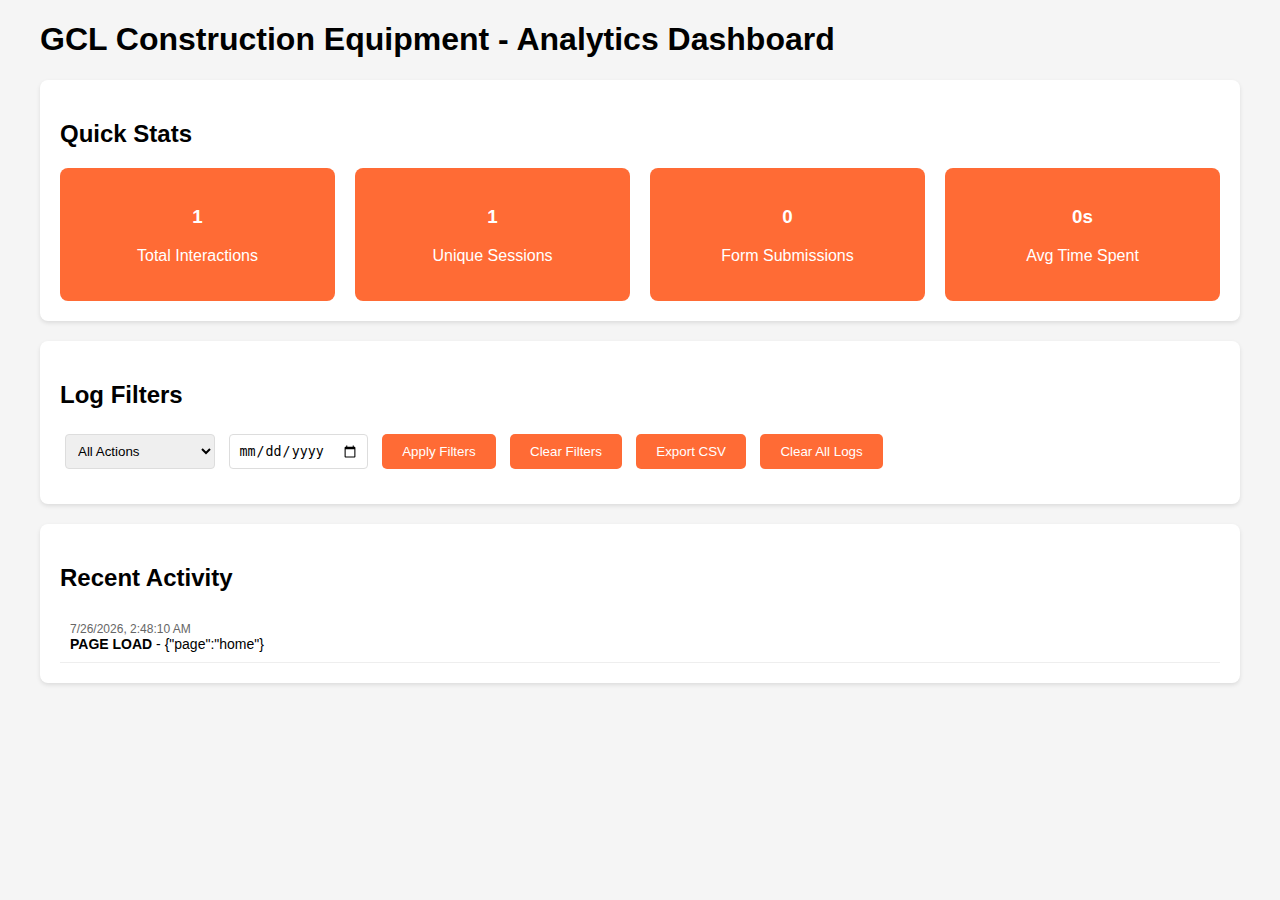
<file: analytics.html>
<!DOCTYPE html>
<html lang="en">
<head>
    <meta charset="UTF-8">
    <meta name="viewport" content="width=device-width, initial-scale=1.0">
    <title>GCL Analytics Dashboard</title>
    <style>
        body { font-family: Arial, sans-serif; margin: 20px; background: #f5f5f5; }
        .dashboard { max-width: 1200px; margin: 0 auto; }
        .card { background: white; padding: 20px; margin: 20px 0; border-radius: 8px; box-shadow: 0 2px 4px rgba(0,0,0,0.1); }
        .stats { display: grid; grid-template-columns: repeat(auto-fit, minmax(200px, 1fr)); gap: 20px; }
        .stat { text-align: center; padding: 20px; background: #ff6b35; color: white; border-radius: 8px; }
        .log-entry { padding: 10px; border-bottom: 1px solid #eee; font-size: 14px; }
        .timestamp { color: #666; font-size: 12px; }
        button { background: #ff6b35; color: white; border: none; padding: 10px 20px; border-radius: 5px; cursor: pointer; margin: 5px; }
        button:hover { background: #e55a2b; }
        .filter { margin: 10px 0; }
        select, input { padding: 8px; margin: 5px; border: 1px solid #ddd; border-radius: 4px; }
    </style>
</head>
<body>
    <div class="dashboard">
        <h1>GCL Construction Equipment - Analytics Dashboard</h1>
        
        <div class="card">
            <h2>Quick Stats</h2>
            <div class="stats">
                <div class="stat">
                    <h3 id="totalLogs">0</h3>
                    <p>Total Interactions</p>
                </div>
                <div class="stat">
                    <h3 id="uniqueSessions">0</h3>
                    <p>Unique Sessions</p>
                </div>
                <div class="stat">
                    <h3 id="formSubmissions">0</h3>
                    <p>Form Submissions</p>
                </div>
                <div class="stat">
                    <h3 id="avgTimeSpent">0s</h3>
                    <p>Avg Time Spent</p>
                </div>
            </div>
        </div>

        <div class="card">
            <h2>Log Filters</h2>
            <div class="filter">
                <select id="actionFilter">
                    <option value="">All Actions</option>
                    <option value="page_load">Page Loads</option>
                    <option value="navigation_click">Navigation Clicks</option>
                    <option value="form_submission">Form Submissions</option>
                    <option value="equipment_interest">Equipment Interest</option>
                    <option value="section_view">Section Views</option>
                </select>
                <input type="date" id="dateFilter">
                <button onclick="applyFilters()">Apply Filters</button>
                <button onclick="clearFilters()">Clear Filters</button>
                <button onclick="exportLogs()">Export CSV</button>
                <button onclick="clearAllLogs()">Clear All Logs</button>
            </div>
        </div>

        <div class="card">
            <h2>Recent Activity</h2>
            <div id="logContainer">
                <p>No logs available. Visit the main website to generate activity data.</p>
            </div>
        </div>
    </div>

    <script>
        let allLogs = [];
        let filteredLogs = [];

        function loadLogs() {
            allLogs = JSON.parse(localStorage.getItem('gclLogs') || '[]');
            filteredLogs = [...allLogs];
            updateStats();
            displayLogs();
        }

        function updateStats() {
            document.getElementById('totalLogs').textContent = allLogs.length;
            
            const uniqueSessions = new Set(allLogs.map(log => log.timestamp.split('T')[0])).size;
            document.getElementById('uniqueSessions').textContent = uniqueSessions;
            
            const formSubs = allLogs.filter(log => log.action === 'form_submission').length;
            document.getElementById('formSubmissions').textContent = formSubs;
            
            const sessionEnds = allLogs.filter(log => log.action === 'session_end');
            const avgTime = sessionEnds.length > 0 
                ? Math.round(sessionEnds.reduce((sum, log) => sum + (log.details.timeSpent || 0), 0) / sessionEnds.length)
                : 0;
            document.getElementById('avgTimeSpent').textContent = avgTime + 's';
        }

        function displayLogs() {
            const container = document.getElementById('logContainer');
            
            if (filteredLogs.length === 0) {
                container.innerHTML = '<p>No logs match the current filters.</p>';
                return;
            }

            container.innerHTML = filteredLogs
                .sort((a, b) => new Date(b.timestamp) - new Date(a.timestamp))
                .slice(0, 100)
                .map(log => `
                    <div class="log-entry">
                        <div class="timestamp">${new Date(log.timestamp).toLocaleString()}</div>
                        <strong>${log.action.replace('_', ' ').toUpperCase()}</strong>
                        ${log.details ? `- ${JSON.stringify(log.details)}` : ''}
                    </div>
                `).join('');
        }

        function applyFilters() {
            const actionFilter = document.getElementById('actionFilter').value;
            const dateFilter = document.getElementById('dateFilter').value;
            
            filteredLogs = allLogs.filter(log => {
                const matchesAction = !actionFilter || log.action === actionFilter;
                const matchesDate = !dateFilter || log.timestamp.startsWith(dateFilter);
                return matchesAction && matchesDate;
            });
            
            displayLogs();
        }

        function clearFilters() {
            document.getElementById('actionFilter').value = '';
            document.getElementById('dateFilter').value = '';
            filteredLogs = [...allLogs];
            displayLogs();
        }

        function exportLogs() {
            const csv = [
                ['Timestamp', 'Action', 'Details', 'User Agent'],
                ...filteredLogs.map(log => [
                    log.timestamp,
                    log.action,
                    JSON.stringify(log.details || {}),
                    log.userAgent || ''
                ])
            ].map(row => row.map(cell => `"${cell}"`).join(',')).join('\n');
            
            const blob = new Blob([csv], { type: 'text/csv' });
            const url = URL.createObjectURL(blob);
            const a = document.createElement('a');
            a.href = url;
            a.download = `gcl-logs-${new Date().toISOString().split('T')[0]}.csv`;
            a.click();
            URL.revokeObjectURL(url);
        }

        function clearAllLogs() {
            if (confirm('Are you sure you want to clear all logs? This cannot be undone.')) {
                localStorage.removeItem('gclLogs');
                allLogs = [];
                filteredLogs = [];
                updateStats();
                displayLogs();
            }
        }

        // Auto-refresh every 30 seconds
        setInterval(loadLogs, 30000);
        
        // Initial load
        loadLogs();
    </script>
</body>
</html>
</file>
